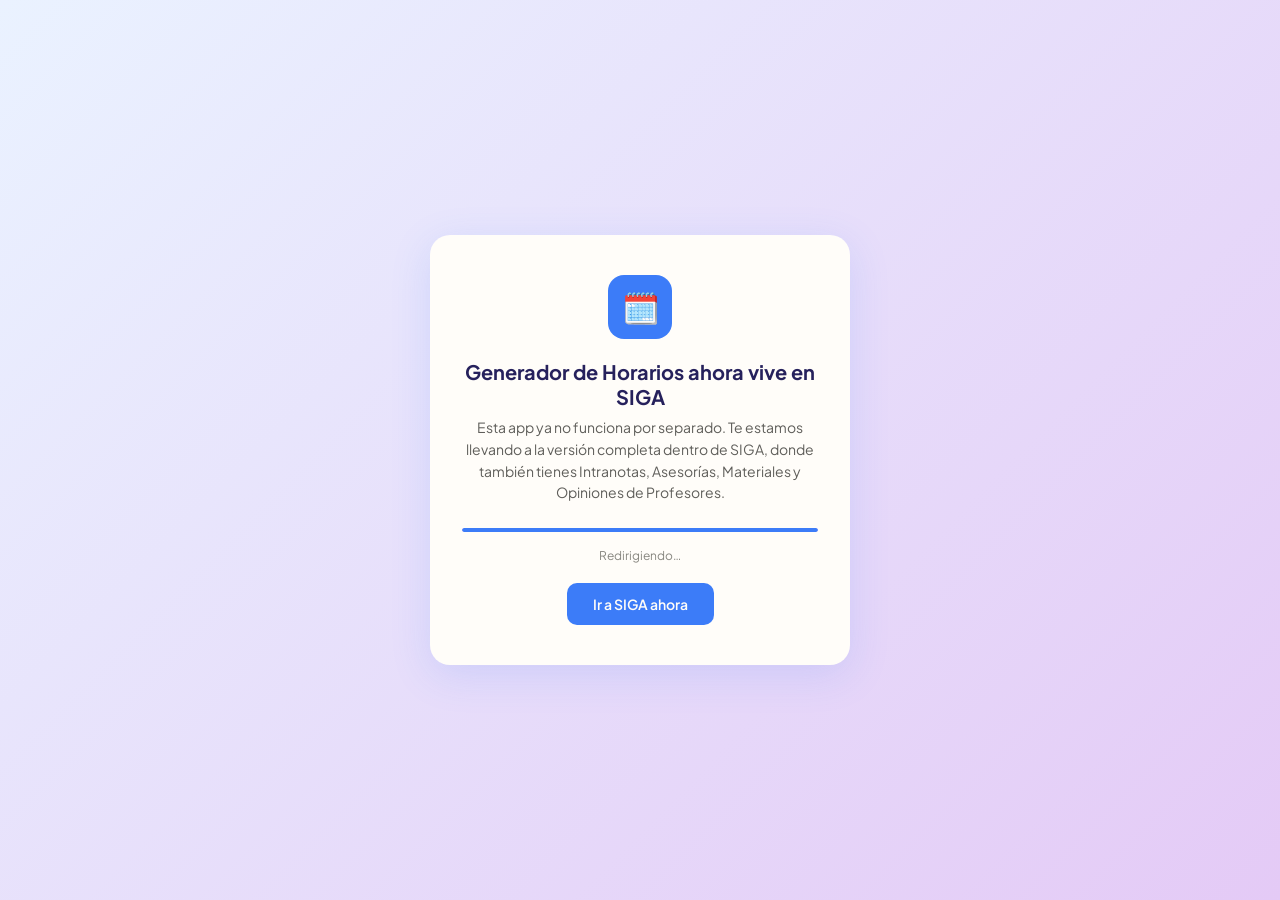
<file: index.html>
<!DOCTYPE html>
<html lang="es">

<head>
    <meta charset="UTF-8">
    <meta name="viewport" content="width=device-width, initial-scale=1.0">
    <title>Generador de Horarios — Ahora en SIGA</title>
    <meta http-equiv="refresh" content="3;url=https://harrypc2023.github.io/portal-siga/horarios/">
    <link rel="manifest" href="manifest.json">
    <link href="https://fonts.googleapis.com/css2?family=Plus+Jakarta+Sans:wght@400;500;600;700&display=swap"
        rel="stylesheet">
    <style>
        * {
            box-sizing: border-box;
        }

        html,
        body {
            margin: 0;
            min-height: 100vh;
            font-family: 'Plus Jakarta Sans', sans-serif;
        }

        body {
            display: flex;
            align-items: center;
            justify-content: center;
            padding: 24px;
            background: linear-gradient(135deg, #EAF2FF 0%, #E4CAF6 100%);
        }

        .card {
            background: #FFFDF9;
            border-radius: 20px;
            max-width: 420px;
            width: 100%;
            padding: 40px 32px;
            text-align: center;
            box-shadow: 0 10px 40px rgba(60, 124, 248, 0.15);
        }

        .icono {
            width: 64px;
            height: 64px;
            margin: 0 auto 20px;
            border-radius: 16px;
            background: #3C7CF8;
            display: flex;
            align-items: center;
            justify-content: center;
            font-size: 30px;
        }

        h1 {
            font-size: 20px;
            font-weight: 700;
            color: #26215C;
            margin: 0 0 8px;
        }

        p {
            font-size: 14px;
            color: #5F5E5A;
            margin: 0 0 24px;
            line-height: 1.55;
        }

        .progreso {
            height: 4px;
            width: 100%;
            background: #E4CAF6;
            border-radius: 4px;
            overflow: hidden;
            margin-bottom: 16px;
        }

        .progreso-barra {
            height: 100%;
            width: 0%;
            background: #3C7CF8;
            border-radius: 4px;
            animation: avanzar 1.8s linear forwards;
        }

        @keyframes avanzar {
            to {
                width: 100%;
            }
        }

        .estado {
            font-size: 12px;
            color: #888780;
            margin-bottom: 20px;
        }

        a.btn {
            display: inline-block;
            text-decoration: none;
            background: #3C7CF8;
            color: #FFFDF9;
            font-weight: 600;
            font-size: 14px;
            padding: 12px 26px;
            border-radius: 10px;
        }

        a.btn:hover {
            background: #2f68d6;
        }

        noscript p {
            margin-top: 12px;
        }
    </style>
</head>

<body>
    <div class="card">
        <div class="icono">🗓️</div>
        <h1>Generador de Horarios ahora vive en SIGA</h1>
        <p>Esta app ya no funciona por separado. Te estamos llevando a la versión completa dentro de SIGA, donde también
            tienes Intranotas, Asesorías, Materiales y Opiniones de Profesores.</p>
        <div class="progreso">
            <div class="progreso-barra"></div>
        </div>
        <div class="estado" id="estado">Redirigiendo…</div>
        <a class="btn" id="btnIr" href="https://harrypc2023.github.io/portal-siga/horarios/">Ir a SIGA ahora</a>
    </div>

    <noscript>
        <p style="text-align:center; font-family: sans-serif; margin-top: 16px;">
            Si no fuiste redirigido automáticamente, entra aquí:
            <a href="https://harrypc2023.github.io/portal-siga/horarios/">harrypc2023.github.io/portal-siga/horarios</a>
        </p>
    </noscript>

    <script>
        var DESTINO = "https://harrypc2023.github.io/portal-siga/horarios/";

        setTimeout(function () {
            window.location.href = DESTINO;
        }, 1800);

        // La app queda retirada: se desregistra cualquier Service Worker
        // y se limpia el caché de versiones anteriores instaladas como PWA.
        if ('serviceWorker' in navigator) {
            navigator.serviceWorker.getRegistrations().then(function (regs) {
                regs.forEach(function (r) { r.unregister(); });
            });
        }
        if (window.caches) {
            caches.keys().then(function (keys) {
                keys.forEach(function (k) { caches.delete(k); });
            });
        }
    </script>
</body>

</html>
</file>
